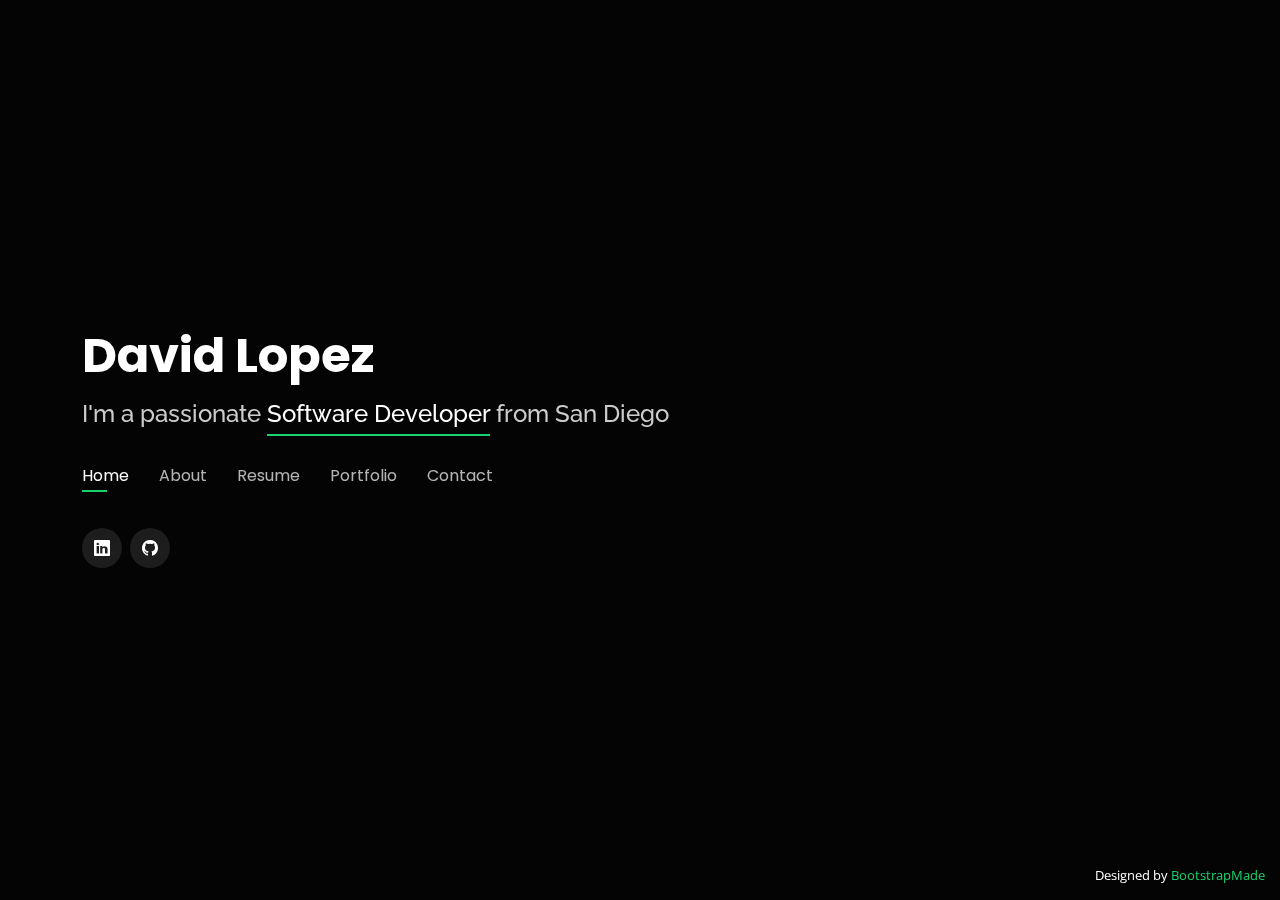
<file: index.html>
<!DOCTYPE html>
<html lang="en">

<head>
  <meta charset="utf-8">
  <meta content="width=device-width, initial-scale=1.0" name="viewport">

  <title>David Lopez</title>
  <meta content="" name="description">
  <meta content="" name="keywords">

  <!-- Favicons -->
  <link href="assets/img/favicon.ico" rel="icon">
  <link href="assets/img/apple-touch-icon.png" rel="apple-touch-icon">

  <!-- Google Fonts -->
  <link href="https://fonts.googleapis.com/css?family=Open+Sans:300,300i,400,400i,600,600i,700,700i|Raleway:300,300i,400,400i,500,500i,600,600i,700,700i|Poppins:300,300i,400,400i,500,500i,600,600i,700,700i" rel="stylesheet">

  <!-- Vendor CSS Files -->
  <link href="assets/vendor/bootstrap/css/bootstrap.min.css" rel="stylesheet">
  <link href="assets/vendor/bootstrap-icons/bootstrap-icons.css" rel="stylesheet">
  <link href="assets/vendor/boxicons/css/boxicons.min.css" rel="stylesheet">
  <link href="assets/vendor/glightbox/css/glightbox.min.css" rel="stylesheet">
  <link href="assets/vendor/remixicon/remixicon.css" rel="stylesheet">
  <link href="assets/vendor/swiper/swiper-bundle.min.css" rel="stylesheet">

  <!-- Template Main CSS File -->
  <link href="assets/css/style.css" rel="stylesheet">

  <!-- =======================================================
  * Template Name: Personal - v4.9.1
  * Template URL: https://bootstrapmade.com/personal-free-resume-bootstrap-template/
  * Author: BootstrapMade.com
  * License: https://bootstrapmade.com/license/
  ======================================================== -->
</head>

<body>

  <!-- ======= Header ======= -->
  <header id="header">
    <div class="container">

      <h1><a href="index.html">David Lopez</a></h1>
      <!-- Uncomment below if you prefer to use an image logo -->
      <!-- <a href="index.html" class="mr-auto"><img src="assets/img/logo.png" alt="" class="img-fluid"></a> -->
      <h2>I'm a passionate <span>Software Developer</span> from San Diego</h2>

      <nav id="navbar" class="navbar">
        <ul>
          <li><a class="nav-link active" href="#header">Home</a></li>
          <li><a class="nav-link" href="#about">About</a></li>
          <li><a class="nav-link" href="#resume">Resume</a></li>
          <li><a class="nav-link" href="#portfolio">Portfolio</a></li>
          <li><a class="nav-link" href="#contact">Contact</a></li>
        </ul>
        <i class="bi bi-list mobile-nav-toggle"></i>
      </nav><!-- .navbar -->

      <div class="social-links">
        <a href="https://www.linkedin.com/in/david-lopez-b089036/" class="linkedin" target="_blank" aria-label="linkedin"><i class="bi bi-linkedin"></i></a>
        <a href="https://github.com/dlopez0882" class="github" target="_blank" aria-label="github"><i class="bi bi-github"></i></a>
      </div>

    </div>
  </header><!-- End Header -->

  <!-- ======= About Section ======= -->
  <section id="about" class="about">

    <!-- ======= About Me ======= -->
    <div class="about-me container">

      <div class="section-title">
        <h2>About</h2>
        <p>Learn more about me</p>
      </div>

      <div class="row">
        <!-- uncomment below if a left-skewed self-portrait is wanted later
            <div class="col-lg-4" data-aos="fade-right">
                <img src="assets/img/me.jpg" class="img-fluid" alt="">
            </div>
            <div class="col-lg-8 pt-4 pt-lg-0 content" data-aos="fade-left"> 
        -->
        <div class="content">
          <h3>Software Developer</h3>
          <p>I have over 10+ years of experience in the Software Development space, with roles in both Quality Assurance and Web Development. While QA is definitely an important aspect of the SDLC, and I have learned many things through my years as QA Engineer, my interest has always been within the Development component of the life cycle.</p>
          <p>My software career started with Business Objects (an SAP company), performing QA for a desktop application aimed at building usable business dashboards.</p>
          <p>But, my Web Development career had not taken off until I joined Zovio (formerly Bridgepoint Education). This is where I was exposed to the web dev world by working with Web Developers doing QA on a number of Marketing-based websites. While doing testing, I always had a curiosity on how things had worked under the hood. Eventually, my curiosity and willingness to learn presented me with the opportunity of being a Software Developer and doing dev work on the sites that I had previously tested.</p>
          <p>As a Software Developer with Zovio, I worked on a variety of web applications. These included Marketing-based websites designed to attract organic leads, a lead management application, and I also had the opportunity to take the lead on our university online application portal.</p>
          <p>After my time with Zovio, I was given the opportunity at ServiceNow, where I was part of a QA team that was responsible for testing newly revamped user interfaces of the ServiceNow platform.</p>
          <p>In my most recent and current role as Web Developer at Kauffman and Associates, Inc., I was presented with an opportunity to develop a modernized version of the company's "work order system". Starting from the ground up, the goal was to migrate away from a legacy application which had an outdated UI. In turn, this has helped internal employees seamlessly manage their day-to-day duties with a more modern, user-friendly interface. Since the goal was to modernize the application, the front-end stack of choice was Vue.js/Nuxt.js using Vuetify.</p>
          <p>I currently spend my free time keeping my development skills sharp by working on personal web projects geared towards my own personal hobbies and interests. But outside of the software world, I enjoy watching live sports, including <a href="https://www.nba.com/" target="_blank">NBA</a>, <a href="https://www.mlb.com/" target="_blank">MLB</a>, and <a href="https://www.formula1.com/" target="_blank">Formula 1</a>. I also enjoy the outdoors, spending time with my wife and our dog, and working on my cars.</p>
          <p>Please see my <a href="#resume" class="scroll-to-hash-link">work experience</a> to learn more about me.</p>
        </div>
      </div>

    </div><!-- End About Me -->

    <!-- ======= Testimonials ======= -->
    <div class="testimonials container">

      <div class="section-title">
        <h2>Testimonials</h2>
      </div>

      <div class="testimonials-slider swiper" data-aos="fade-up" data-aos-delay="100">
        <div class="swiper-wrapper">

          <div class="swiper-slide">
            <div class="testimonial-item">
              <p class="collapse" id="testimonial-quote1">
                When starting at Bridgepoint Education, I had the opportunity to work with David from the beginning. To sum up - he learns fast. Selfishly, I think what's made him so reliable for me is his level of detail on thinking of all edge cases, regardless of how obvious or obscure they may seem. Coming from a QA Analyst background definitely helped in his foundation as a developer.<br/><br/>
                In our time working together, he's illustrated patience when troubleshooting a problem and his front-end development skills have taken shape. BPIE put him into a position where he is very much a &quot;plug-and-play&quot; kind of candidate. He adapts very quickly, which is what I miss most about having him on my team.
              </p>
              <a class="collapsed" data-bs-toggle="collapse" href="#testimonial-quote1" role="button" aria-expanded="false" aria-controls="testimonial-quote1" aria-label="show more"></a>
              <h3>Mark Reyes</h3>
              <h4>Senior Web Developer to David working on the same team</h4>
            </div>
          </div><!-- End testimonial item -->

          <div class="swiper-slide">
            <div class="testimonial-item">
              <p class="collapse" id="testimonial-quote2">
                I would like to take the opportunity to offer a formal recommendation for David Lopez. In my role as a software developer for Bridgepoint Inc, I have had the pleasure of working closely with David for the past year on major efforts for several different applications.<br/><br/>
                When testing my software changes, David's meticulous attention to details and awareness of application boundaries has certainly increased the quality of the software that is being pushed out. There have been countless times where I've missed a particular condition only to have David humbly tell me what was missing.<br/><br/>
                He actively engages himself in the software development process by ensuring that he fully understands the environment and test conditions for what he is testing. He also makes himself available to answer any questions which he does so promptly and effectively.<br/><br/>
                David is often praised by his superiors as being an effective team player. He has quickly become the resource of choice when developing any major change.<br/><br/>
                I am convinced that David would be an excellent addition to your team and would personally welcome a phone call or email to further discuss his qualifications. Thank you.
              </p>
              <a class="collapsed" data-bs-toggle="collapse" href="#testimonial-quote2" role="button" aria-expanded="false" aria-controls="testimonial-quote2" aria-label="show more"></a>
              <h3>Phil Nguyen</h3>
              <h4>Worked with David in the same group</h4>
            </div>
          </div><!-- End testimonial item -->

          <div class="swiper-slide">
            <div class="testimonial-item">
              <p class="collapse" id="testimonial-quote3">
                David Lopez is my colleague at Bridgepoint education since 2011. During that time he proved to be incredibly helpful and knowledgeable. Working on numerous software projects and enhancements together, he has shown strategic thinking and problem solving abilities. His knowledge of advanced QA methodologies and programming practices was a great asset to the team. With his great determination, attention to detail and goal-oriented attitude, he excelled as a Quality Assurance Engineer.<br/><br/>
                One key project I can recall working with him on with was on an aggressive marketing initiative to roll out a re-design of the company’s primary website. In a short time frame he was able to identify and help debug numerous software issues. His attention to detail in testing not only positive workflow scenarios but numerous boundary and negative test cases assured the system was of good quality. His ability to quickly learn was also shown when tasked with load testing a system with little prior knowledge of MS Load Test. With only a couple short demos with him, he quickly picked up the tool and scripted a robust load test script.<br/><br/>  
                I would highly recommend David and his work to any company interested in pursuing his services.
              </p>
              <a class="collapsed" data-bs-toggle="collapse" href="#testimonial-quote3" role="button" aria-expanded="false" aria-controls="testimonial-quote3" aria-label="show more"></a>
              <h3>Christopher Hinckley</h3>
              <h4>Worked with David in the same group</h4>
            </div>
          </div><!-- End testimonial item -->

          <div class="swiper-slide">
            <div class="testimonial-item">
              <p class="collapse" id="testimonial-quote4">
                David is an excellent QA tester with a lot of creativity and a strong drive to get the job done. He displayed leadership abilities as both a test lead and a teacher to all new Business Objects testers.<br/><br/>
                He also provided excellent test cases and other written documentation as well as assisted others in reviewing theirs to ensure that all aspects of the Xcelsuis project were covered for testing.
              </p>
              <a class="collapsed" data-bs-toggle="collapse" href="#testimonial-quote4" role="button" aria-expanded="false" aria-controls="testimonial-quote4" aria-label="show more"></a>
              <h3>Olivia Moore</h3>
              <h4>Worked with David in the same group</h4>
            </div>
          </div><!-- End testimonial item -->

        </div>
        <div class="swiper-pagination"></div>
      </div>

      <div class="owl-carousel testimonials-carousel">

      </div>

    </div><!-- End Testimonials  -->

  </section><!-- End About Section -->

  <!-- ======= Resume Section ======= -->
  <section id="resume" class="resume">
    <div class="container">

      <div class="section-title">
        <h2>Resume</h2>
        <p>Check My Resume</p>
      </div>

      <div class="row">
        <div class="col-lg-6">
          <h3 class="resume-title">Summary</h3>
          <div class="resume-item pb-0">
            <h4>David Lopez</h4>
            <p><em>A results-driven developer with 10+ years of experience in both Web Development and
                testing. Proven experience working with Agile scrum teams to deliver high-quality
                solutions for business partners and clientele.</em></p>
          </div>


          <h3 class="resume-title">Professional Experience</h3>
          <div class="resume-item">
            <h4>Web Developer</h4>
            <h5>March 2023 - Present</h5>
            <p><em>Kauffman and Associates, Inc., Spokane, WA (Remote)</em></p>
            <p>
            <ul>
                <li>Developed the user interface of a new-and-improved work order system using Vue.js/Nuxt.js, and Vuetify; integrated with a PHP backend REST API service</li>
                <li>Build, update, and maintain websites using WordPress CMS</li>
                <li>Develop and coordinate HTML emails for multiple communication channels via Intuit Mailchimp</li>
            </ul>
            </p>
          </div>
          <div class="resume-item">
            <h4>Software Engineer - Quality Engineering</h4>
            <h5>April 2019 - July 2022</h5>
            <p><em>ServiceNow, San Diego, CA </em></p>
            <p>
            <ul>
              <li>Developed and executed functional tests for revamped UI components of the ServiceNow platform</li>
              <li>Collaborated with Development to ensure functional tests provided sufficient coverage</li>
              <li>Partnered with Development to execute functional tests to reduce the number of regressions introduced from deployed code</li>
              <li>Verified data accuracy by working with GraphQL queries using &quot;GraphiQL&quot; validation tool</li>
              <li>Wrote HTML and JavaScript code to generate test case-specific scenarios and shared with other QAs to improve the team’s testing efficiency</li>
              <li>Converted manual test cases into automated Selenium tests</li>
              <li>Updated existing automated tests for fixes and enhancements</li>
              <li>Worked with Development to triage nightly automated test failures</li>
            </ul>
            </p>
          </div>
        </div>
        <div class="col-lg-6">
            <div class="resume-item">
                <h4>Software Developer</h4>
                <h5>April 2013 - April 2019</h5>
                <p><em>Zovio (formerly Bridgepoint Education), San Diego, CA</em></p>
                <p>
                <ul>
                    <li>Key developer for a lead management application (made with Codeigniter) that saved the company ~$2.5M/year from using a 3rd party solution</li>
                    <li>Integrated Codeigniter application with internal WCF services</li>
                    <li>Primary developer for maintaining and enhancing the student online application (OAP) system developed in PHP</li>
                    <li>Revamped student OAP by applying new styles to match current branding, and optimized UI for mobile experience</li>
                    <li>Developed and maintained a variety of landing pages focused on delivering content and intaking information from interested prospective students</li>
                    <li>Implemented security patches to legacy PHP applications with recommendations provided by SecOps team</li>
                </ul>
                </p>
            </div>
            <div class="resume-item">
                <h4>Quality Assurance Analyst</h4>
                <h5>April 2011 - April 2013</h5>
                <p><em>Zovio (formerly Bridgepoint Education), San Diego, CA</em></p>
                <p>
                <ul>
                    <li>Performed QA for Marketing websites, lead generation systems, PHP automation services, and internal Intranet</li>
                    <li>Collaborated with Web Developers and Business Analysts to develop test cases</li>
                    <li>Created smoke test suites that could be executed by either QA or Dev once changes were deployed</li>
                    <li>Paired with Web Developers to test code changes and provide feedback in real time, reducing the number of retest cycles</li>
                    <li>Worked with developers to understand impacts of changes to mitigate possible regressions</li>
                </ul>
                </p>
            </div>


            <h3 class="resume-title">Skills</h3>
            <div class="resume-item">
              <h5>Technologies</h5>
              <p>PHP | MySQL | MS SQL Server | REST API | HTML | CSS | JavaScript, WordPress, Mailchimp</p>
            </div>
            <div class="resume-item">
              <h5>Frameworks / Libraries</h5>
              <p>CodeIgniter | Laravel | Vue.js | Nuxt.js | jQuery | Bootstrap | Vuetify</p>
            </div>
            <div class="resume-item">
              <h5>Version Control</h5>
              <p>GitHub | Subversion</p>
            </div>
            <div class="resume-item">
              <h5>Project Methodologies</h5>
              <p>Agile</p>
            </div>
            <div class="resume-item">
              <h5>Project Management Tools</h5>
              <p>JIRA | TFS | Azure DevOps</p>
            </div>


            <h3 class="resume-title">Education</h3>
            <div class="resume-item">
              <h4>B.S., Business Administration - Information &amp; Decision Systems</h4>
              <p><em>San Diego State University, San Diego, CA</em></p>
            </div>
        </div>
      </div>

    </div>
  </section><!-- End Resume Section -->

  <!-- ======= Portfolio Section ======= -->
  <section id="portfolio" class="portfolio">
    <div class="container">

      <div class="section-title">
        <h2>Portfolio</h2>
        <p>My Works</p>
      </div>

      <!-- <div class="row">
        <div class="col-lg-12 d-flex justify-content-center">
          <ul id="portfolio-flters">
            <li data-filter="*" class="filter-active">All</li>
            <li data-filter=".filter-app">App</li>
            <li data-filter=".filter-card">Card</li>
            <li data-filter=".filter-web">Web</li>
          </ul>
        </div>
      </div> -->

      <div class="row portfolio-container">

        <div class="col-lg-4 col-md-6 portfolio-item">
          <div class="portfolio-wrap">
            <img src="assets/img/portfolio/mechanic.jpg" class="img-fluid" alt="">
            <div class="portfolio-info">
              <h4>Automobile Maintenance Log</h4>
              <div class="portfolio-links">
                <a href="https://github.com/dlopez0882/autoMaintLog" title="View it on Github" target="_blank"><i class="bx bxl-github"></i></a>
                <a href="automaintlog-details.html" data-gallery="portfolioDetailsGallery" data-glightbox="type: external" class="portfolio-details-lightbox" title="Project Details"><i class="bx bx-link"></i></a>
              </div>
            </div>
          </div>
        </div>

        <div class="col-lg-4 col-md-6 portfolio-item">
          <div class="portfolio-wrap">
            <img src="assets/img/portfolio/basketball.jpg" class="img-fluid" alt="">
            <div class="portfolio-info">
              <h4>NBA App</h4>
              <div class="portfolio-links">
                <a href="https://github.com/dlopez0882/nbaapp" title="View it on Github" target="_blank"><i class="bx bxl-github"></i></a>
                <a href="nbaapp-details.html" data-gallery="portfolioDetailsGallery" data-glightbox="type: external" class="portfolio-details-lightbox" title="Project Details"><i class="bx bx-link"></i></a>
              </div>
            </div>
          </div>
        </div>

      </div>

    </div>
  </section><!-- End Portfolio Section -->

  <!-- ======= Contact Section ======= -->
  <section id="contact" class="contact">
    <div class="container">

      <div class="section-title">
        <h2>Contact</h2>
        <p>Contact Me</p>
      </div>

      <div class="row mt-2">

        <div class="col-md-6 d-flex align-items-stretch">
          <div class="info-box">
            <i class="bx bx-envelope"></i>
            <h3>Email Me</h3>
            <p><a href="mailto:dlopez0882@gmail.com" target="_blank">dlopez0882@gmail.com</a></p>
          </div>
        </div>

        <div class="col-md-6 mt-4 mt-md-0 d-flex align-items-stretch">
          <div class="info-box">
            <i class="bx bx-share-alt"></i>
            <h3>Social Profiles</h3>
            <div class="social-links">
                <a href="https://www.linkedin.com/in/david-lopez-b089036/" class="linkedin" target="_blank" aria-label="linkedin"><i class="bi bi-linkedin"></i></a>
                <a href="https://github.com/dlopez0882" class="github" target="_blank" aria-label="github"><i class="bi bi-github"></i></a>
            </div>
          </div>
        </div>
      </div>

      <!-- *** uncomment and modify if needed later *** -->
      <!-- <form action="forms/contact.php" method="post" role="form" class="php-email-form mt-4">
        <div class="row">
          <div class="col-md-6 form-group">
            <input type="text" name="name" class="form-control" id="name" placeholder="Your Name" required>
          </div>
          <div class="col-md-6 form-group mt-3 mt-md-0">
            <input type="email" class="form-control" name="email" id="email" placeholder="Your Email" required>
          </div>
        </div>
        <div class="form-group mt-3">
          <input type="text" class="form-control" name="subject" id="subject" placeholder="Subject" required>
        </div>
        <div class="form-group mt-3">
          <textarea class="form-control" name="message" rows="5" placeholder="Message" required></textarea>
        </div>
        <div class="my-3">
          <div class="loading">Loading</div>
          <div class="error-message"></div>
          <div class="sent-message">Your message has been sent. Thank you!</div>
        </div>
        <div class="text-center"><button type="submit">Send Message</button></div>
      </form> -->

    </div>
  </section><!-- End Contact Section -->

  <div class="credits">
    <!-- All the links in the footer should remain intact. -->
    <!-- You can delete the links only if you purchased the pro version. -->
    <!-- Licensing information: https://bootstrapmade.com/license/ -->
    <!-- Purchase the pro version with working PHP/AJAX contact form: https://bootstrapmade.com/personal-free-resume-bootstrap-template/ -->
    Designed by <a href="https://bootstrapmade.com/">BootstrapMade</a>
  </div>

  <!-- Vendor JS Files -->
  <script src="assets/vendor/bootstrap/js/bootstrap.bundle.min.js"></script>
  <script src="assets/vendor/glightbox/js/glightbox.min.js"></script>
  <script src="assets/vendor/isotope-layout/isotope.pkgd.min.js"></script>
  <script src="assets/vendor/swiper/swiper-bundle.min.js"></script>
  <script src="assets/vendor/waypoints/noframework.waypoints.js"></script>
  <script src="assets/vendor/php-email-form/validate.js"></script>

  <!-- Template Main JS File -->
  <script src="assets/js/main.js"></script>

</body>

</html>
</file>
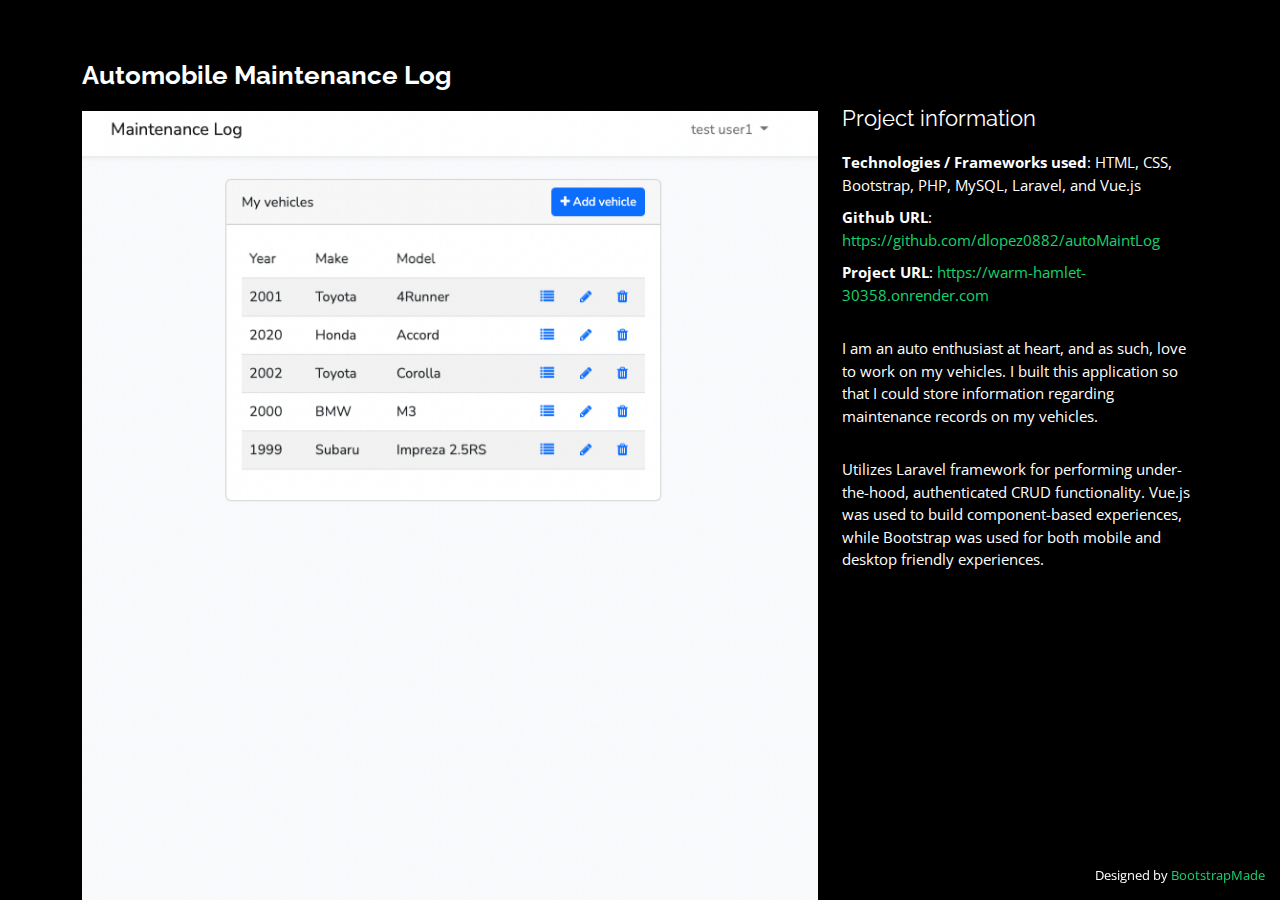
<file: automaintlog-details.html>
<!DOCTYPE html>
<html lang="en">

<head>
  <meta charset="utf-8">
  <meta content="width=device-width, initial-scale=1.0" name="viewport">

  <title>Automobile Maintenance Log - Project Details</title>
  <meta content="" name="description">
  <meta content="" name="keywords">

  <!-- Favicons -->
  <link href="assets/img/favicon.png" rel="icon">
  <link href="assets/img/apple-touch-icon.png" rel="apple-touch-icon">

  <!-- Google Fonts -->
  <link href="https://fonts.googleapis.com/css?family=Open+Sans:300,300i,400,400i,600,600i,700,700i|Raleway:300,300i,400,400i,500,500i,600,600i,700,700i|Poppins:300,300i,400,400i,500,500i,600,600i,700,700i" rel="stylesheet">

  <!-- Vendor CSS Files -->
  <link href="assets/vendor/bootstrap/css/bootstrap.min.css" rel="stylesheet">
  <link href="assets/vendor/bootstrap-icons/bootstrap-icons.css" rel="stylesheet">
  <link href="assets/vendor/boxicons/css/boxicons.min.css" rel="stylesheet">
  <link href="assets/vendor/glightbox/css/glightbox.min.css" rel="stylesheet">
  <link href="assets/vendor/remixicon/remixicon.css" rel="stylesheet">
  <link href="assets/vendor/swiper/swiper-bundle.min.css" rel="stylesheet">

  <!-- Template Main CSS File -->
  <link href="assets/css/style.css" rel="stylesheet">

  <!-- =======================================================
  * Template Name: Personal - v4.9.1
  * Template URL: https://bootstrapmade.com/personal-free-resume-bootstrap-template/
  * Author: BootstrapMade.com
  * License: https://bootstrapmade.com/license/
  ======================================================== -->
</head>

<body>

  <main id="main">

    <!-- ======= Portfolio Details ======= -->
    <div id="portfolio-details" class="portfolio-details">
      <div class="container">

        <div class="row">

          <div class="col-lg-8">
            <h2 class="portfolio-title">Automobile Maintenance Log</h2>

            <div class="portfolio-details-slider swiper">
              <div class="swiper-wrapper align-items-center">

                <div class="swiper-slide">
                  <img class="swiper-slide-image" src="assets/img/portfolio/automaintlog-portfolio-images/vehicles.png" alt="vehicles list sample">
                </div>

                <div class="swiper-slide">
                  <img class="swiper-slide-image" src="assets/img/portfolio/automaintlog-portfolio-images/servicelog.png" alt="service log sample">
                </div>
                
                <div class="swiper-slide">
                  <img class="swiper-slide-image" src="assets/img/portfolio/automaintlog-portfolio-images/servicedetails.png" alt="service details sample">
                </div>

                <div class="swiper-slide">
                  <img class="swiper-slide-image" src="assets/img/portfolio/automaintlog-portfolio-images/newserviceitem.png" alt="new service entry sample">
                </div>

              </div>
              <div class="swiper-pagination"></div>
            </div>

          </div>

          <div class="col-lg-4 portfolio-info">
            <h3>Project information</h3>
            <ul>
              <li><strong>Technologies / Frameworks used</strong>: HTML, CSS, Bootstrap, PHP, MySQL, Laravel, and Vue.js</li>
              <li><strong>Github URL</strong>: <a href="https://github.com/dlopez0882/autoMaintLog" target="_blank">https://github.com/dlopez0882/autoMaintLog</a></li>
              <li><strong>Project URL</strong>: <a href="https://warm-hamlet-30358.onrender.com" target="_blank">https://warm-hamlet-30358.onrender.com</a></li>
            </ul>

            <p>
              I am an auto enthusiast at heart, and as such, love to work on my vehicles. I built this application so that I could store information regarding maintenance records on my vehicles.
            </p>
            <p>
              Utilizes Laravel framework for performing under-the-hood, authenticated CRUD functionality. Vue.js was used to build component-based experiences, while Bootstrap was used for both mobile and desktop friendly experiences.
            </p>
          </div>

        </div>

      </div>
    </div><!-- End Portfolio Details -->

  </main><!-- End #main -->

  <div class="credits">
    <!-- All the links in the footer should remain intact. -->
    <!-- You can delete the links only if you purchased the pro version. -->
    <!-- Licensing information: https://bootstrapmade.com/license/ -->
    <!-- Purchase the pro version with working PHP/AJAX contact form: https://bootstrapmade.com/personal-free-resume-bootstrap-template/ -->
    Designed by <a href="https://bootstrapmade.com/">BootstrapMade</a>
  </div>

  <!-- Vendor JS Files -->
  <script src="assets/vendor/bootstrap/js/bootstrap.bundle.min.js"></script>
  <script src="assets/vendor/glightbox/js/glightbox.min.js"></script>
  <script src="assets/vendor/isotope-layout/isotope.pkgd.min.js"></script>
  <script src="assets/vendor/swiper/swiper-bundle.min.js"></script>
  <script src="assets/vendor/waypoints/noframework.waypoints.js"></script>
  <script src="assets/vendor/php-email-form/validate.js"></script>

  <!-- Template Main JS File -->
  <script src="assets/js/main.js"></script>

</body>

</html>
</file>
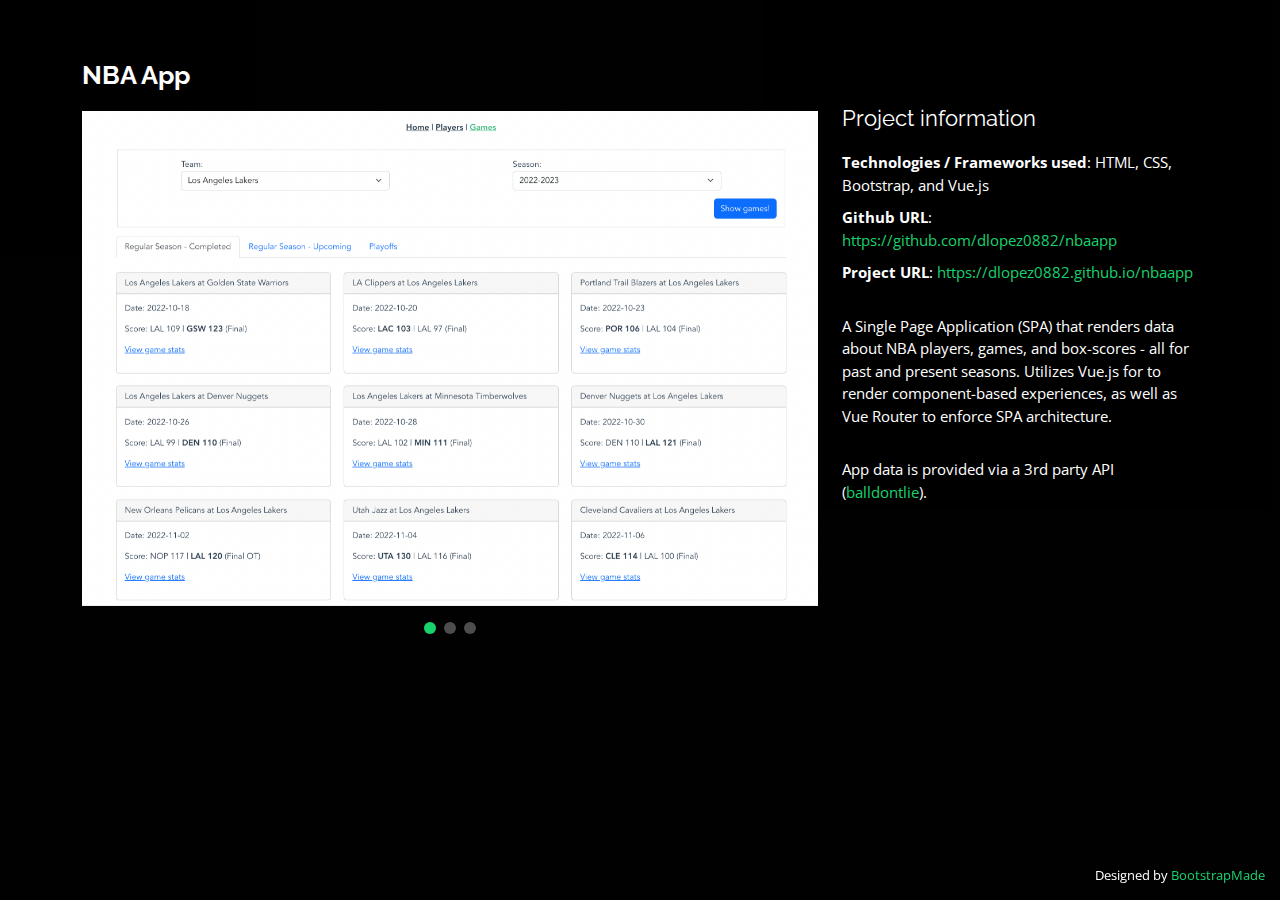
<file: nbaapp-details.html>
<!DOCTYPE html>
<html lang="en">

<head>
  <meta charset="utf-8">
  <meta content="width=device-width, initial-scale=1.0" name="viewport">

  <title>NBA App - Project Details</title>
  <meta content="" name="description">
  <meta content="" name="keywords">

  <!-- Favicons -->
  <link href="assets/img/favicon.png" rel="icon">
  <link href="assets/img/apple-touch-icon.png" rel="apple-touch-icon">

  <!-- Google Fonts -->
  <link href="https://fonts.googleapis.com/css?family=Open+Sans:300,300i,400,400i,600,600i,700,700i|Raleway:300,300i,400,400i,500,500i,600,600i,700,700i|Poppins:300,300i,400,400i,500,500i,600,600i,700,700i" rel="stylesheet">

  <!-- Vendor CSS Files -->
  <link href="assets/vendor/bootstrap/css/bootstrap.min.css" rel="stylesheet">
  <link href="assets/vendor/bootstrap-icons/bootstrap-icons.css" rel="stylesheet">
  <link href="assets/vendor/boxicons/css/boxicons.min.css" rel="stylesheet">
  <link href="assets/vendor/glightbox/css/glightbox.min.css" rel="stylesheet">
  <link href="assets/vendor/remixicon/remixicon.css" rel="stylesheet">
  <link href="assets/vendor/swiper/swiper-bundle.min.css" rel="stylesheet">

  <!-- Template Main CSS File -->
  <link href="assets/css/style.css" rel="stylesheet">

  <!-- =======================================================
  * Template Name: Personal - v4.9.1
  * Template URL: https://bootstrapmade.com/personal-free-resume-bootstrap-template/
  * Author: BootstrapMade.com
  * License: https://bootstrapmade.com/license/
  ======================================================== -->
</head>

<body>

  <main id="main">

    <!-- ======= Portfolio Details ======= -->
    <div id="portfolio-details" class="portfolio-details">
      <div class="container">

        <div class="row">

          <div class="col-lg-8">
            <h2 class="portfolio-title">NBA App</h2>

            <div class="portfolio-details-slider swiper">
              <div class="swiper-wrapper align-items-center">

                <div class="swiper-slide">
                  <img class="swiper-slide-image" src="assets/img/portfolio/nbaapp-portfolio-images/scores.png" alt="scores sample">
                </div>

                <div class="swiper-slide">
                  <img class="swiper-slide-image" src="assets/img/portfolio/nbaapp-portfolio-images/boxscore.png" alt="box score sample">
                </div>

								<div class="swiper-slide">
                  <img class="swiper-slide-image" src="assets/img/portfolio/nbaapp-portfolio-images/players.png" alt="players list sample">
                </div>

              </div>
              <div class="swiper-pagination"></div>
            </div>

          </div>

          <div class="col-lg-4 portfolio-info">
            <h3>Project information</h3>
            <ul>
							<li><strong>Technologies / Frameworks used</strong>: HTML, CSS, Bootstrap, and Vue.js</li>
							<li><strong>Github URL</strong>: <a href="https://github.com/dlopez0882/nbaapp" target="_blank">https://github.com/dlopez0882/nbaapp</a></li>
							<li><strong>Project URL</strong>: <a href="https://dlopez0882.github.io/nbaapp" target="_blank">https://dlopez0882.github.io/nbaapp</a></li>
						</ul>

            <p>
              A Single Page Application (SPA) that renders data about NBA players, games, and box-scores - all for past and present seasons. Utilizes Vue.js for to render component-based experiences, as well as Vue Router to enforce SPA architecture.
            </p>
						<p>
              App data is provided via a 3rd party API (<a href="https://www.balldontlie.io/#introduction" target="_blank">balldontlie</a>).
            </p>
          </div>

        </div>

      </div>
    </div><!-- End Portfolio Details -->

  </main><!-- End #main -->

  <div class="credits">
    <!-- All the links in the footer should remain intact. -->
    <!-- You can delete the links only if you purchased the pro version. -->
    <!-- Licensing information: https://bootstrapmade.com/license/ -->
    <!-- Purchase the pro version with working PHP/AJAX contact form: https://bootstrapmade.com/personal-free-resume-bootstrap-template/ -->
    Designed by <a href="https://bootstrapmade.com/">BootstrapMade</a>
  </div>

  <!-- Vendor JS Files -->
  <script src="assets/vendor/bootstrap/js/bootstrap.bundle.min.js"></script>
  <script src="assets/vendor/glightbox/js/glightbox.min.js"></script>
  <script src="assets/vendor/isotope-layout/isotope.pkgd.min.js"></script>
  <script src="assets/vendor/swiper/swiper-bundle.min.js"></script>
  <script src="assets/vendor/waypoints/noframework.waypoints.js"></script>
  <script src="assets/vendor/php-email-form/validate.js"></script>

  <!-- Template Main JS File -->
  <script src="assets/js/main.js"></script>

</body>

</html>
</file>
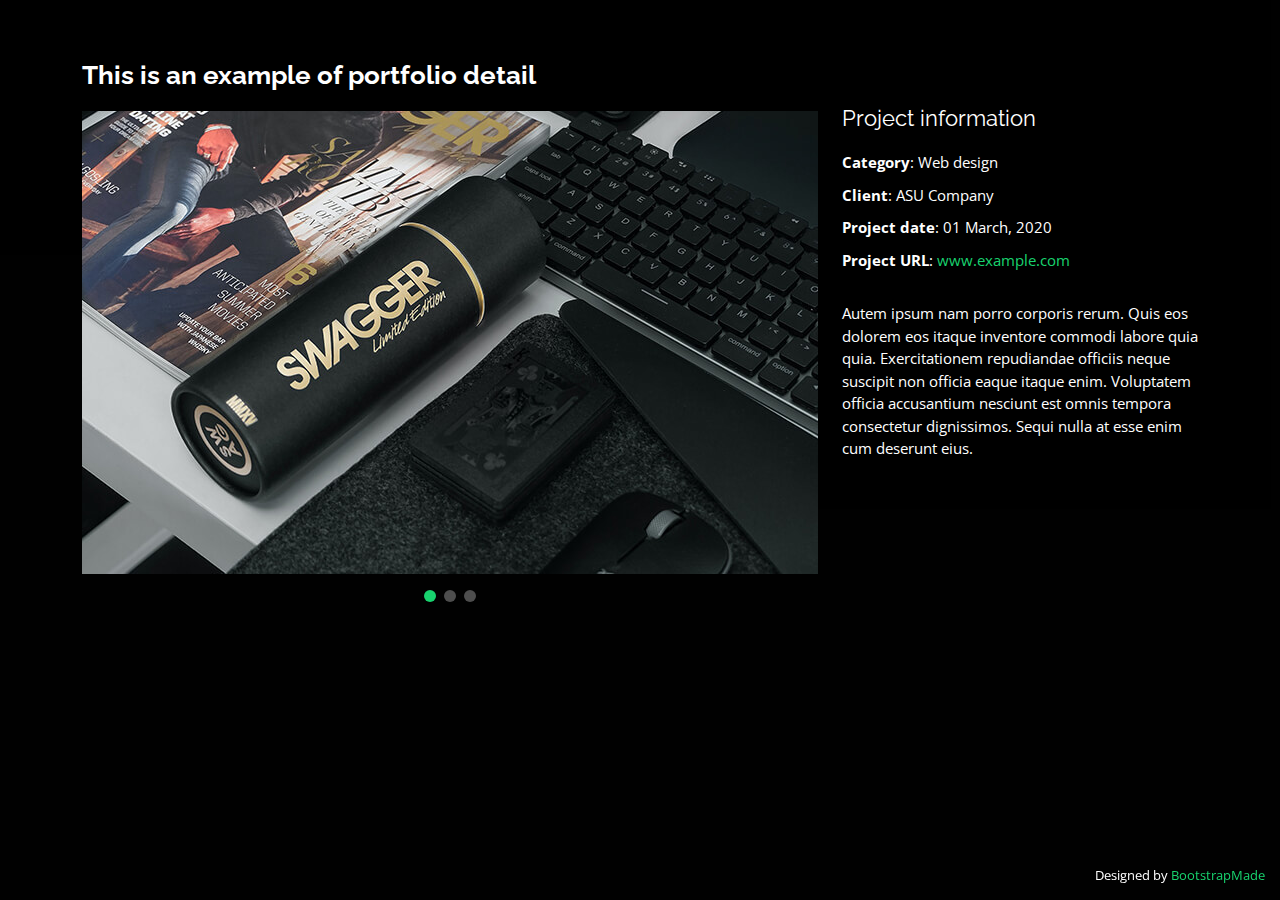
<file: portfolio-details.html>
<!DOCTYPE html>
<html lang="en">

<head>
  <meta charset="utf-8">
  <meta content="width=device-width, initial-scale=1.0" name="viewport">

  <title>Portfolio Details - Personal Bootstrap Template</title>
  <meta content="" name="description">
  <meta content="" name="keywords">

  <!-- Favicons -->
  <link href="assets/img/favicon.png" rel="icon">
  <link href="assets/img/apple-touch-icon.png" rel="apple-touch-icon">

  <!-- Google Fonts -->
  <link href="https://fonts.googleapis.com/css?family=Open+Sans:300,300i,400,400i,600,600i,700,700i|Raleway:300,300i,400,400i,500,500i,600,600i,700,700i|Poppins:300,300i,400,400i,500,500i,600,600i,700,700i" rel="stylesheet">

  <!-- Vendor CSS Files -->
  <link href="assets/vendor/bootstrap/css/bootstrap.min.css" rel="stylesheet">
  <link href="assets/vendor/bootstrap-icons/bootstrap-icons.css" rel="stylesheet">
  <link href="assets/vendor/boxicons/css/boxicons.min.css" rel="stylesheet">
  <link href="assets/vendor/glightbox/css/glightbox.min.css" rel="stylesheet">
  <link href="assets/vendor/remixicon/remixicon.css" rel="stylesheet">
  <link href="assets/vendor/swiper/swiper-bundle.min.css" rel="stylesheet">

  <!-- Template Main CSS File -->
  <link href="assets/css/style.css" rel="stylesheet">

  <!-- =======================================================
  * Template Name: Personal - v4.9.1
  * Template URL: https://bootstrapmade.com/personal-free-resume-bootstrap-template/
  * Author: BootstrapMade.com
  * License: https://bootstrapmade.com/license/
  ======================================================== -->
</head>

<body>

  <main id="main">

    <!-- ======= Portfolio Details ======= -->
    <div id="portfolio-details" class="portfolio-details">
      <div class="container">

        <div class="row">

          <div class="col-lg-8">
            <h2 class="portfolio-title">This is an example of portfolio detail</h2>

            <div class="portfolio-details-slider swiper">
              <div class="swiper-wrapper align-items-center">

                <div class="swiper-slide">
                  <img src="assets/img/portfolio/portfolio-details-1.jpg" alt="">
                </div>

                <div class="swiper-slide">
                  <img src="assets/img/portfolio/portfolio-details-2.jpg" alt="">
                </div>

                <div class="swiper-slide">
                  <img src="assets/img/portfolio/portfolio-details-3.jpg" alt="">
                </div>

              </div>
              <div class="swiper-pagination"></div>
            </div>

          </div>

          <div class="col-lg-4 portfolio-info">
            <h3>Project information</h3>
            <ul>
              <li><strong>Category</strong>: Web design</li>
              <li><strong>Client</strong>: ASU Company</li>
              <li><strong>Project date</strong>: 01 March, 2020</li>
              <li><strong>Project URL</strong>: <a href="#">www.example.com</a></li>
            </ul>

            <p>
              Autem ipsum nam porro corporis rerum. Quis eos dolorem eos itaque inventore commodi labore quia quia. Exercitationem repudiandae officiis neque suscipit non officia eaque itaque enim. Voluptatem officia accusantium nesciunt est omnis tempora consectetur dignissimos. Sequi nulla at esse enim cum deserunt eius.
            </p>
          </div>

        </div>

      </div>
    </div><!-- End Portfolio Details -->

  </main><!-- End #main -->

  <div class="credits">
    <!-- All the links in the footer should remain intact. -->
    <!-- You can delete the links only if you purchased the pro version. -->
    <!-- Licensing information: https://bootstrapmade.com/license/ -->
    <!-- Purchase the pro version with working PHP/AJAX contact form: https://bootstrapmade.com/personal-free-resume-bootstrap-template/ -->
    Designed by <a href="https://bootstrapmade.com/">BootstrapMade</a>
  </div>

  <!-- Vendor JS Files -->
  <script src="assets/vendor/bootstrap/js/bootstrap.bundle.min.js"></script>
  <script src="assets/vendor/glightbox/js/glightbox.min.js"></script>
  <script src="assets/vendor/isotope-layout/isotope.pkgd.min.js"></script>
  <script src="assets/vendor/swiper/swiper-bundle.min.js"></script>
  <script src="assets/vendor/waypoints/noframework.waypoints.js"></script>
  <script src="assets/vendor/php-email-form/validate.js"></script>

  <!-- Template Main JS File -->
  <script src="assets/js/main.js"></script>

</body>

</html>
</file>
<file: assets/css/style.css>
/**
* Template Name: Personal - v4.9.1
* Template URL: https://bootstrapmade.com/personal-free-resume-bootstrap-template/
* Author: BootstrapMade.com
* License: https://bootstrapmade.com/license/
*/

/*--------------------------------------------------------------
# General
--------------------------------------------------------------*/
body {
  font-family: "Open Sans", sans-serif;
  background-color: #040404;
  color: #fff;
  position: relative;
  background: transparent;
}

body::before {
  content: "";
  position: fixed;
  /* background: #040404 url("../img/bg.jpg") top right no-repeat; */
  background: #040404;
  background-size: cover;
  left: 0;
  right: 0;
  top: 0;
  height: 100vh;
  z-index: -1;
}

@media (min-width: 1024px) {
  body::before {
    background-attachment: fixed;
  }
}

a {
  color: #18d26e;
  text-decoration: none;
}

a:hover {
  color: #35e888;
  text-decoration: none;
}

h1,
h2,
h3,
h4,
h5,
h6 {
  font-family: "Raleway", sans-serif;
}

/*--------------------------------------------------------------
# Header
--------------------------------------------------------------*/
#header {
  transition: ease-in-out 0.3s;
  position: relative;
  height: 100vh;
  display: flex;
  align-items: center;
  z-index: 997;
  overflow-y: auto;
}

#header * {
  transition: ease-in-out 0.3s;
}

#header h1 {
  font-size: 48px;
  margin: 0;
  padding: 0;
  line-height: 1;
  font-weight: 700;
  font-family: "Poppins", sans-serif;
}

#header h1 a,
#header h1 a:hover {
  color: #fff;
  line-height: 1;
  display: inline-block;
}

#header h2 {
  font-size: 24px;
  margin-top: 20px;
  color: rgba(255, 255, 255, 0.8);
}

#header h2 span {
  color: #fff;
  border-bottom: 2px solid #18d26e;
  padding-bottom: 6px;
}

#header img {
  padding: 0;
  margin: 0;
}

#header .social-links {
  margin-top: 40px;
  display: flex;
}

#header .social-links a {
  font-size: 16px;
  display: flex;
  justify-content: center;
  align-items: center;
  background: rgba(255, 255, 255, 0.1);
  color: #fff;
  line-height: 1;
  margin-right: 8px;
  border-radius: 50%;
  width: 40px;
  height: 40px;
}

#header .social-links a:hover {
  background: #18d26e;
}

@media (max-width: 992px) {
  #header h1 {
    font-size: 36px;
  }

  #header h2 {
    font-size: 20px;
    line-height: 30px;
  }

  #header .social-links {
    margin-top: 15px;
  }

  #header .container {
    display: flex;
    flex-direction: column;
    align-items: center;
  }
}

/* Header Top */
#header.header-top {
  height: 80px;
  position: fixed;
  left: 0;
  top: 0;
  right: 0;
  background: rgba(0, 0, 0, 0.9);
}

#header.header-top .social-links,
#header.header-top h2 {
  display: none;
}

#header.header-top h1 {
  margin-right: auto;
  font-size: 36px;
}

#header.header-top .container {
  display: flex;
  align-items: center;
}

#header.header-top .navbar {
  margin: 0;
}

@media (max-width: 768px) {
  #header.header-top {
    height: 60px;
  }

  #header.header-top h1 {
    font-size: 26px;
  }
}

/*--------------------------------------------------------------
# Navigation Menu
--------------------------------------------------------------*/
/**
* Desktop Navigation 
*/
.navbar {
  padding: 0;
  margin-top: 35px;
}

.navbar ul {
  margin: 0;
  padding: 0;
  display: flex;
  list-style: none;
  align-items: center;
}

.navbar li {
  position: relative;
}

.navbar li+li {
  margin-left: 30px;
}

.navbar a,
.navbar a:focus {
  display: flex;
  align-items: center;
  justify-content: space-between;
  padding: 0;
  font-family: "Poppins", sans-serif;
  font-size: 16px;
  font-weight: 400;
  color: rgba(255, 255, 255, 0.7);
  white-space: nowrap;
  transition: 0.3s;
}

.navbar a i,
.navbar a:focus i {
  font-size: 12px;
  line-height: 0;
  margin-left: 5px;
}

.navbar a:before {
  content: "";
  position: absolute;
  width: 0;
  height: 2px;
  bottom: -4px;
  left: 0;
  background-color: #18d26e;
  visibility: hidden;
  width: 0px;
  transition: all 0.3s ease-in-out 0s;
}

.navbar a:hover:before,
.navbar li:hover>a:before,
.navbar .active:before {
  visibility: visible;
  width: 25px;
}

.navbar a:hover,
.navbar .active,
.navbar .active:focus,
.navbar li:hover>a {
  color: #fff;
}

/**
* Mobile Navigation 
*/
.mobile-nav-toggle {
  color: #fff;
  font-size: 28px;
  cursor: pointer;
  display: none;
  line-height: 0;
  transition: 0.5s;
  position: fixed;
  right: 15px;
  top: 15px;
}

@media (max-width: 991px) {
  .mobile-nav-toggle {
    display: block;
  }

  .navbar ul {
    display: none;
  }
}

.navbar-mobile {
  position: fixed;
  overflow: hidden;
  top: 0;
  right: 0;
  left: 0;
  bottom: 0;
  background: rgba(0, 0, 0, 0.9);
  transition: 0.3s;
  z-index: 999;
  margin-top: 0;
}

.navbar-mobile .mobile-nav-toggle {
  position: absolute;
  top: 15px;
  right: 15px;
}

.navbar-mobile ul {
  display: block;
  position: absolute;
  top: 55px;
  right: 15px;
  bottom: 45px;
  left: 15px;
  padding: 10px 0;
  overflow-y: auto;
  transition: 0.3s;
  border: 2px solid rgba(255, 255, 255, 0.2);
}

.navbar-mobile li {
  padding: 12px 20px;
}

.navbar-mobile li+li {
  margin: 0;
}

.navbar-mobile a,
.navbar-mobile a:focus {
  font-size: 16px;
  position: relative;
}

/*--------------------------------------------------------------
# Sections General
--------------------------------------------------------------*/
section {
  overflow: hidden;
  position: absolute;
  width: 100%;
  top: 140px;
  bottom: 100%;
  opacity: 0;
  transition: ease-in-out 0.4s;
  z-index: 2;
}

section.section-show {
  top: 100px;
  bottom: auto;
  opacity: 1;
  padding-bottom: 45px;
}

section .container {
  background: rgba(0, 0, 0, 0.9);
  padding: 30px;
}

@media (max-width: 768px) {
  section {
    top: 120px;
  }

  section.section-show {
    top: 80px;
  }
}

.section-title h2 {
  font-size: 14px;
  font-weight: 500;
  padding: 0;
  line-height: 1px;
  margin: 0 0 20px 0;
  letter-spacing: 2px;
  text-transform: uppercase;
  color: #aaaaaa;
  font-family: "Poppins", sans-serif;
}

.section-title h2::after {
  content: "";
  width: 120px;
  height: 1px;
  display: inline-block;
  background: #4ceb95;
  margin: 4px 10px;
}

.section-title p {
  margin: 0;
  margin: -15px 0 15px 0;
  font-size: 36px;
  font-weight: 700;
  text-transform: uppercase;
  font-family: "Poppins", sans-serif;
  color: #fff;
}

/*--------------------------------------------------------------
# About
--------------------------------------------------------------*/
.about-me .content h3 {
  font-weight: 700;
  font-size: 26px;
  color: #18d26e;
}

.about-me .content ul {
  list-style: none;
  padding: 0;
}

.about-me .content ul li {
  margin-bottom: 20px;
  display: flex;
  align-items: center;
}

.about-me .content ul strong {
  margin-right: 10px;
}

.about-me .content ul i {
  font-size: 16px;
  margin-right: 5px;
  color: #18d26e;
  line-height: 0;
}

.about-me .content p:last-child {
  margin-bottom: 0;
}

/*--------------------------------------------------------------
# Counts
--------------------------------------------------------------*/
.counts {
  padding: 70px 0 60px;
}

.counts .count-box {
  padding: 30px 30px 25px 30px;
  width: 100%;
  position: relative;
  text-align: center;
  background: rgba(255, 255, 255, 0.08);
}

.counts .count-box i {
  position: absolute;
  top: -25px;
  left: 50%;
  transform: translateX(-50%);
  font-size: 24px;
  background: rgba(255, 255, 255, 0.1);
  padding: 12px;
  color: #18d26e;
  border-radius: 50px;
  line-height: 0;
}

.counts .count-box span {
  font-size: 36px;
  display: block;
  font-weight: 600;
  color: #fff;
}

.counts .count-box p {
  padding: 0;
  margin: 0;
  font-family: "Raleway", sans-serif;
  font-size: 14px;
}

/*--------------------------------------------------------------
# Testimonials
--------------------------------------------------------------*/
.testimonials .testimonials-carousel,
.testimonials .testimonials-slider {
  overflow: hidden;
}

.testimonials .testimonial-item {
  box-sizing: content-box;
  min-height: 320px;
}

.testimonials .testimonial-item .testimonial-img {
  width: 90px;
  border-radius: 50%;
  margin: -40px 0 0 40px;
  position: relative;
  z-index: 2;
  border: 6px solid rgba(255, 255, 255, 0.12);
}

.testimonials .testimonial-item h3 {
  font-size: 18px;
  font-weight: bold;
  margin: 10px 0 5px 20px;
  color: #fff;
}

.testimonials .testimonial-item h4 {
  font-size: 14px;
  color: #999;
  margin: 0 0 0 20px;
}

.testimonials .testimonial-item .quote-icon-left,
.testimonials .testimonial-item .quote-icon-right {
  color: rgba(255, 255, 255, 0.25);
  font-size: 26px;
}

.testimonials .testimonial-item .quote-icon-left {
  display: inline-block;
  left: -5px;
  position: relative;
}

.testimonials .testimonial-item .quote-icon-right {
  display: inline-block;
  right: -5px;
  position: relative;
  top: 10px;
}

.testimonials .testimonial-item p {
  font-style: italic;
  margin: 0 15px 0 15px;
  padding: 20px 20px 30px 20px;
  background: rgba(255, 255, 255, 0.1);
  position: relative;
  border-radius: 6px;
  position: relative;
  z-index: 1;
}

.testimonials .testimonial-item a {
  margin: 0 15px 0 15px;
}

/* 
 * Possible TODO for later: 
 * Figure out if it's possible to make heights dynamic based on window widths.
 * Hardcoded via media queries for now...
 */
.testimonials .testimonial-item #testimonial-quote1.collapse:not(.show) {
	display: block;
	height: 16rem;
	overflow: hidden;
}
	
.testimonials .testimonial-item #testimonial-quote1.collapsing {
	height: 16rem;
}

.testimonials .testimonial-item #testimonial-quote2.collapse:not(.show) {
	display: block;
	height: 13rem;
	overflow: hidden;
}
		
.testimonials .testimonial-item #testimonial-quote2.collapsing {
	height: 13rem;
}

.testimonials .testimonial-item #testimonial-quote3.collapse:not(.show) {
	display: block;
	height: 21rem;
	overflow: hidden;
}

.testimonials .testimonial-item #testimonial-quote3.collapsing {
	height: 21rem;
}

.testimonials .testimonial-item #testimonial-quote4.collapse:not(.show) {
	display: block;
	height: 10rem;
	overflow: hidden;
}
	
.testimonials .testimonial-item #testimonial-quote4.collapsing {
	height: 10rem;
}

@media(min-width: 576px) {
  .testimonials .testimonial-item #testimonial-quote1.collapse:not(.show) {
    display: block;
    height: 13rem;
    overflow: hidden;
  }
    
  .testimonials .testimonial-item #testimonial-quote1.collapsing {
    height: 13rem;
  }

	.testimonials .testimonial-item #testimonial-quote2.collapse:not(.show) {
		display: block;
		height: 10rem;
		overflow: hidden;
	}
			
	.testimonials .testimonial-item #testimonial-quote2.collapsing {
		height: 10rem;
	}

	.testimonials .testimonial-item #testimonial-quote3.collapse:not(.show) {
		display: block;
		height: 18rem;
		overflow: hidden;
	}

	.testimonials .testimonial-item #testimonial-quote3.collapsing {
		height: 18rem;
	}

	.testimonials .testimonial-item #testimonial-quote4.collapse:not(.show) {
		display: block;
		height: 9rem;
		overflow: hidden;
	}
		
	.testimonials .testimonial-item #testimonial-quote4.collapsing {
		height: 9rem;
	}
}

@media(min-width: 768px) {
  .testimonials .testimonial-item #testimonial-quote1.collapse:not(.show) {
    display: block;
    height: 10rem;
    overflow: hidden;
  }
    
  .testimonials .testimonial-item #testimonial-quote1.collapsing {
    height: 10rem;
  }

	.testimonials .testimonial-item #testimonial-quote2.collapse:not(.show) {
		display: block;
		height: 9rem;
		overflow: hidden;
	}
			
	.testimonials .testimonial-item #testimonial-quote2.collapsing {
		height: 9rem;
	}

	.testimonials .testimonial-item #testimonial-quote3.collapse:not(.show) {
		display: block;
		height: 13rem;
		overflow: hidden;
	}

	.testimonials .testimonial-item #testimonial-quote3.collapsing {
		height: 13rem;
	}

	.testimonials .testimonial-item #testimonial-quote4.collapse:not(.show) {
		display: block;
		height: 7rem;
		overflow: hidden;
	}
		
	.testimonials .testimonial-item #testimonial-quote4.collapsing {
		height: 7rem;
	}
}

@media(min-width: 992px) {
  .testimonials .testimonial-item #testimonial-quote1.collapse:not(.show) {
    display: block;
    height: 9rem;
    overflow: hidden;
  }
    
  .testimonials .testimonial-item #testimonial-quote1.collapsing {
    height: 9rem;
  }

	.testimonials .testimonial-item #testimonial-quote2.collapse:not(.show) {
		display: block;
		height: 7rem;
		overflow: hidden;
	}
			
	.testimonials .testimonial-item #testimonial-quote2.collapsing {
		height: 7rem;
	}

	.testimonials .testimonial-item #testimonial-quote3.collapse:not(.show) {
		display: block;
		height: 10rem;
		overflow: hidden;
	}

	.testimonials .testimonial-item #testimonial-quote3.collapsing {
		height: 10rem;
	}

	.testimonials .testimonial-item #testimonial-quote4.collapse:not(.show) {
		display: block;
		height: 6rem;
		overflow: hidden;
	}
		
	.testimonials .testimonial-item #testimonial-quote4.collapsing {
		height: 6rem;
	}
}

@media(min-width: 1200px) {
  .testimonials .testimonial-item #testimonial-quote1.collapse:not(.show) {
    display: block;
    height: 19rem;
    overflow: hidden;
  }
    
  .testimonials .testimonial-item #testimonial-quote1.collapsing {
    height: 19rem;
  }

	.testimonials .testimonial-item #testimonial-quote2.collapse:not(.show) {
		display: block;
		height: 14rem;
		overflow: hidden;
	}
			
	.testimonials .testimonial-item #testimonial-quote2.collapsing {
		height: 14rem;
	}

	.testimonials .testimonial-item #testimonial-quote3.collapse:not(.show) {
		display: block;
		height: 25rem;
		overflow: hidden;
	}

	.testimonials .testimonial-item #testimonial-quote3.collapsing {
		height: 25rem;
	}

	.testimonials .testimonial-item #testimonial-quote4.collapse:not(.show) {
		display: block;
		height: 11rem;
		overflow: hidden;
	}
		
	.testimonials .testimonial-item #testimonial-quote4.collapsing {
		height: 11rem;
	}
}

@media(min-width: 1400px) {
  .testimonials .testimonial-item #testimonial-quote1.collapse:not(.show) {
    display: block;
    height: 16rem;
    overflow: hidden;
  }
    
  .testimonials .testimonial-item #testimonial-quote1.collapsing {
    height: 16rem;
  }

	.testimonials .testimonial-item #testimonial-quote2.collapse:not(.show) {
		display: block;
		height: 12rem;
		overflow: hidden;
	}
			
	.testimonials .testimonial-item #testimonial-quote2.collapsing {
		height: 12rem;
	}

	.testimonials .testimonial-item #testimonial-quote3.collapse:not(.show) {
		display: block;
		height: 21rem;
		overflow: hidden;
	}

	.testimonials .testimonial-item #testimonial-quote3.collapsing {
		height: 21rem;
	}

	.testimonials .testimonial-item #testimonial-quote4.collapse:not(.show) {
		display: block;
		height: 10rem;
		overflow: hidden;
	}
		
	.testimonials .testimonial-item #testimonial-quote4.collapsing {
		height: 10rem;
	}
}

.testimonials .testimonial-item a.collapsed::after {
  content: '+ Show More';
}
  
.testimonials .testimonial-item a:not(.collapsed)::after {
  content: '- Show Less';
}

.testimonials .swiper-pagination {
  margin-top: 20px;
  position: relative;
}

.testimonials .swiper-pagination .swiper-pagination-bullet {
  width: 12px;
  height: 12px;
  opacity: 1;
  background-color: rgba(255, 255, 255, 0.3);
}

.testimonials .swiper-pagination .swiper-pagination-bullet-active {
  background-color: #18d26e;
}

/*--------------------------------------------------------------
# Resume
--------------------------------------------------------------*/
.resume .resume-title {
  font-size: 26px;
  font-weight: 700;
  margin-top: 20px;
  margin-bottom: 20px;
  color: #fff;
}

.resume .resume-item {
  padding: 0 0 20px 20px;
  margin-top: -2px;
  border-left: 2px solid rgba(255, 255, 255, 0.2);
  position: relative;
}

.resume .resume-item h4 {
  line-height: 18px;
  font-size: 18px;
  font-weight: 600;
  text-transform: uppercase;
  font-family: "Poppins", sans-serif;
  color: #18d26e;
  margin-bottom: 10px;
}

.resume .resume-item h5 {
  font-size: 16px;
  background: rgba(255, 255, 255, 0.15);
  padding: 5px 15px;
  display: inline-block;
  font-weight: 600;
  margin-bottom: 10px;
}

.resume .resume-item ul {
  padding-left: 20px;
}

.resume .resume-item ul li {
  padding-bottom: 10px;
}

.resume .resume-item:last-child {
  padding-bottom: 0;
}

.resume .resume-item::before {
  content: "";
  position: absolute;
  width: 16px;
  height: 16px;
  border-radius: 50px;
  left: -9px;
  top: 0;
  background: #18d26e;
  border: 2px solid #18d26e;
}

/*--------------------------------------------------------------
# Portfolio
--------------------------------------------------------------*/
.portfolio .portfolio-item {
  margin-bottom: 30px;
}

.portfolio #portfolio-flters {
  padding: 0;
  margin: 0 auto 15px auto;
  list-style: none;
  text-align: center;
  border-radius: 50px;
  padding: 2px 15px;
}

.portfolio #portfolio-flters li {
  cursor: pointer;
  display: inline-block;
  padding: 8px 16px 10px 16px;
  font-size: 14px;
  font-weight: 600;
  line-height: 1;
  text-transform: uppercase;
  color: #fff;
  background: rgba(255, 255, 255, 0.1);
  margin: 0 3px 10px 3px;
  transition: all 0.3s ease-in-out;
  border-radius: 4px;
}

.portfolio #portfolio-flters li:hover,
.portfolio #portfolio-flters li.filter-active {
  background: #18d26e;
}

.portfolio #portfolio-flters li:last-child {
  margin-right: 0;
}

.portfolio .portfolio-wrap {
  transition: 0.3s;
  position: relative;
  overflow: hidden;
  z-index: 1;
  background: rgba(0, 0, 0, 0.6);
}

.portfolio .portfolio-wrap::before {
  content: "";
  background: rgba(0, 0, 0, 0.6);
  position: absolute;
  left: 30px;
  right: 30px;
  top: 30px;
  bottom: 30px;
  transition: all ease-in-out 0.3s;
  z-index: 2;
  opacity: 0;
}

.portfolio .portfolio-wrap .portfolio-info {
  opacity: 0;
  position: absolute;
  top: 0;
  left: 0;
  right: 0;
  bottom: 0;
  text-align: center;
  z-index: 3;
  transition: all ease-in-out 0.3s;
  display: flex;
  flex-direction: column;
  justify-content: center;
  align-items: center;
}

.portfolio .portfolio-wrap .portfolio-info::before {
  display: block;
  content: "";
  width: 48px;
  height: 48px;
  position: absolute;
  top: 35px;
  left: 35px;
  border-top: 3px solid #fff;
  border-left: 3px solid #fff;
  transition: all 0.5s ease 0s;
  z-index: 9994;
}

.portfolio .portfolio-wrap .portfolio-info::after {
  display: block;
  content: "";
  width: 48px;
  height: 48px;
  position: absolute;
  bottom: 35px;
  right: 35px;
  border-bottom: 3px solid #fff;
  border-right: 3px solid #fff;
  transition: all 0.5s ease 0s;
  z-index: 9994;
}

.portfolio .portfolio-wrap .portfolio-info h4 {
  font-size: 20px;
  color: #fff;
  font-weight: 600;
}

.portfolio .portfolio-wrap .portfolio-info p {
  color: #ffffff;
  font-size: 14px;
  text-transform: uppercase;
  padding: 0;
  margin: 0;
}

.portfolio .portfolio-wrap .portfolio-links {
  text-align: center;
  z-index: 4;
}

.portfolio .portfolio-wrap .portfolio-links a {
  color: #fff;
  margin: 0 2px;
  font-size: 28px;
  display: inline-block;
  transition: 0.3s;
}

.portfolio .portfolio-wrap .portfolio-links a:hover {
  color: #63eda3;
}

.portfolio .portfolio-wrap:hover::before {
  top: 0;
  left: 0;
  right: 0;
  bottom: 0;
  opacity: 1;
}

.portfolio .portfolio-wrap:hover .portfolio-info {
  opacity: 1;
}

.portfolio .portfolio-wrap:hover .portfolio-info::before {
  top: 15px;
  left: 15px;
}

.portfolio .portfolio-wrap:hover .portfolio-info::after {
  bottom: 15px;
  right: 15px;
}

/*--------------------------------------------------------------
# Portfolio Details
--------------------------------------------------------------*/
.portfolio-details {
  padding-top: 40px;
  background: rgba(0, 0, 0, 0.8);
  position: fixed;
  left: 0;
  right: 0;
  top: 0;
  bottom: 0;
  overflow-y: auto;
}

.portfolio-details .container {
  padding-top: 20px;
  padding-bottom: 40px;
}

.portfolio-details .portfolio-title {
  font-size: 26px;
  font-weight: 700;
  margin-bottom: 20px;
}

.portfolio-details .portfolio-info {
  padding-top: 45px;
}

.portfolio-details .portfolio-info h3 {
  font-size: 22px;
  font-weight: 400;
  margin-bottom: 20px;
}

.portfolio-details .portfolio-info ul {
  list-style: none;
  padding: 0;
  font-size: 15px;
}

.portfolio-details .portfolio-info ul li+li {
  margin-top: 10px;
}

.portfolio-details .portfolio-info p {
  font-size: 15px;
  padding: 15px 0 0 0;
}

@media (max-width: 992px) {
  .portfolio-details .portfolio-info {
    padding-top: 20px;
  }
}

.portfolio-details .swiper-pagination {
  margin-top: 20px;
  position: relative;
}

.portfolio-details .swiper-pagination .swiper-pagination-bullet {
  width: 12px;
  height: 12px;
  opacity: 1;
  background-color: rgba(255, 255, 255, 0.3);
}

.portfolio-details .swiper-pagination .swiper-pagination-bullet-active {
  background-color: #18d26e;
}

.swiper-slide-image {
    width:100%;
    height:auto;
}

.swiper-wrapper {
    height:auto !important;
}

.swiper-slide {
    height:auto !important;
}

/*--------------------------------------------------------------
# Contact
--------------------------------------------------------------*/
.contact .info-box {
  color: #444444;
  padding: 20px;
  width: 100%;
  background: rgba(255, 255, 255, 0.08);
}

.contact .info-box i.bx {
  font-size: 24px;
  color: #18d26e;
  border-radius: 50%;
  padding: 14px;
  float: left;
  background: rgba(255, 255, 255, 0.1);
}

.contact .info-box h3 {
  font-size: 20px;
  color: rgba(255, 255, 255, 0.5);
  font-weight: 700;
  margin: 10px 0 8px 68px;
}

.contact .info-box p {
  padding: 0;
  color: #fff;
  line-height: 24px;
  font-size: 14px;
  margin: 0 0 0 68px;
}

.contact .info-box .social-links {
  margin: 5px 0 0 68px;
  display: flex;
}

.contact .info-box .social-links a {
  font-size: 18px;
  display: inline-block;
  color: #fff;
  line-height: 1;
  margin-right: 12px;
  transition: 0.3s;
}

.contact .info-box .social-links a:hover {
  color: #18d26e;
}

.contact .php-email-form {
  padding: 30px;
  background: rgba(255, 255, 255, 0.08);
}

.contact .php-email-form .error-message {
  display: none;
  background: rgba(255, 255, 255, 0.08);
  background: #ed3c0d;
  text-align: left;
  padding: 15px;
  font-weight: 600;
}

.contact .php-email-form .error-message br+br {
  margin-top: 25px;
}

.contact .php-email-form .sent-message {
  display: none;
  background: rgba(255, 255, 255, 0.08);
  background: #18d26e;
  text-align: center;
  padding: 15px;
  font-weight: 600;
}

.contact .php-email-form .loading {
  display: none;
  background: rgba(255, 255, 255, 0.08);
  text-align: center;
  padding: 15px;
}

.contact .php-email-form .loading:before {
  content: "";
  display: inline-block;
  border-radius: 50%;
  width: 24px;
  height: 24px;
  margin: 0 10px -6px 0;
  border: 3px solid #18d26e;
  border-top-color: #eee;
  -webkit-animation: animate-loading 1s linear infinite;
  animation: animate-loading 1s linear infinite;
}

.contact .php-email-form input,
.contact .php-email-form textarea {
  border-radius: 0;
  box-shadow: none;
  font-size: 14px;
  background: rgba(255, 255, 255, 0.08);
  border: 0;
  transition: 0.3s;
  color: #fff;
}

.contact .php-email-form input:focus,
.contact .php-email-form textarea:focus {
  background-color: rgba(255, 255, 255, 0.11);
}

.contact .php-email-form input::-moz-placeholder,
.contact .php-email-form textarea::-moz-placeholder {
  color: rgba(255, 255, 255, 0.3);
  opacity: 1;
}

.contact .php-email-form input::placeholder,
.contact .php-email-form textarea::placeholder {
  color: rgba(255, 255, 255, 0.3);
  opacity: 1;
}

.contact .php-email-form input {
  padding: 10px 15px;
}

.contact .php-email-form textarea {
  padding: 12px 15px;
}

.contact .php-email-form button[type=submit] {
  background: #18d26e;
  border: 0;
  padding: 10px 30px;
  color: #fff;
  transition: 0.4s;
  border-radius: 4px;
}

.contact .php-email-form button[type=submit]:hover {
  background: #15bb62;
}

@-webkit-keyframes animate-loading {
  0% {
    transform: rotate(0deg);
  }

  100% {
    transform: rotate(360deg);
  }
}

@keyframes animate-loading {
  0% {
    transform: rotate(0deg);
  }

  100% {
    transform: rotate(360deg);
  }
}

/*--------------------------------------------------------------
# Credits
--------------------------------------------------------------*/
.credits {
  position: fixed;
  right: 0;
  left: 0;
  bottom: 0;
  padding: 15px;
  text-align: right;
  font-size: 13px;
  color: #fff;
  z-index: 999999;
}

@media (max-width: 992px) {
  .credits {
    text-align: center;
    padding: 10px;
    background: rgba(0, 0, 0, 0.8);
  }
}

.credits a {
  color: #18d26e;
  transition: 0.3s;
}

.credits a:hover {
  color: #fff;
}
</file>
